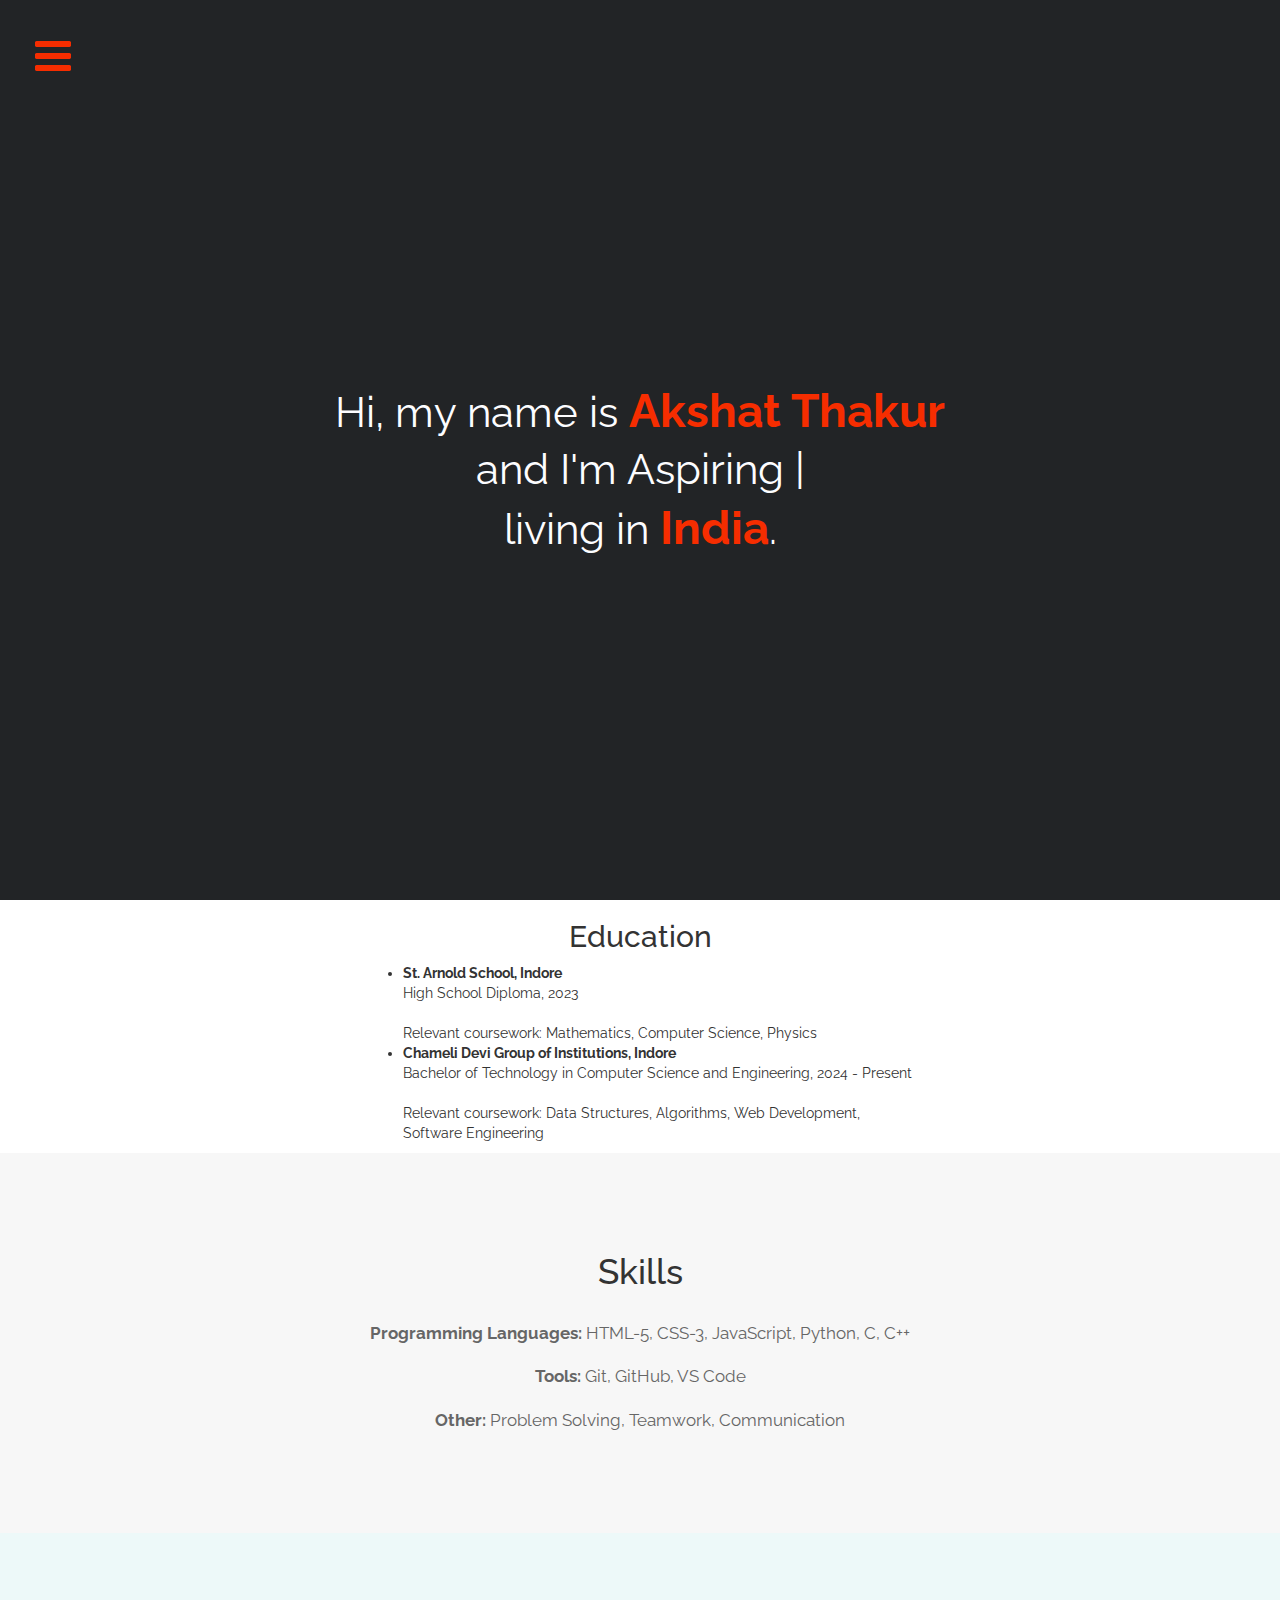
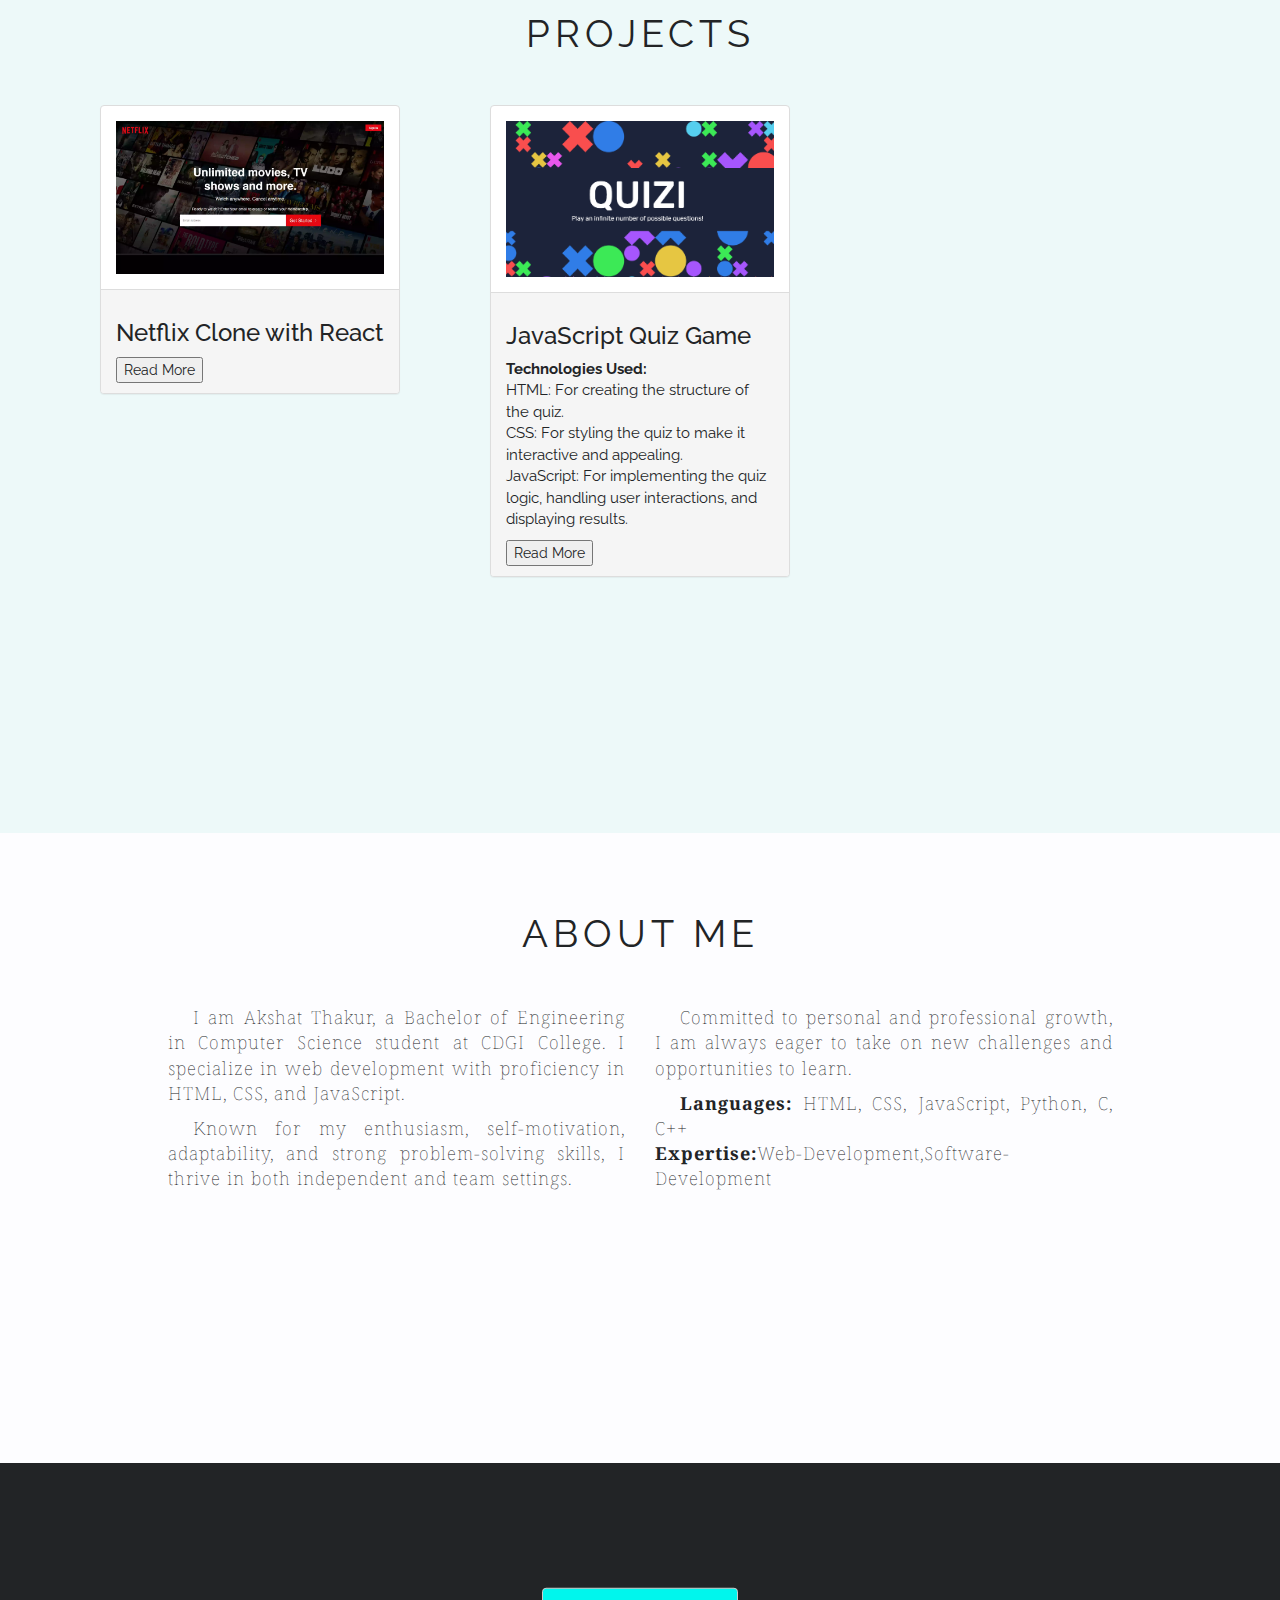
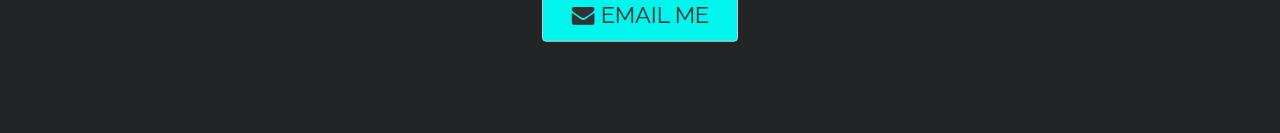
<file: portfolio/index.html>
<!DOCTYPE html>
<html lang="en">

<head>
  <meta charset="UTF-8">
  <title>Akahat's-Portfolio</title>
  <meta charset="utf-8">
  <meta http-equiv="X-UA-Compatible" content="IE=edge">
  <meta name="viewport" content="width=device-width, initial-scale=1">
  <title>Akshat Thakur</title>
  <link rel="stylesheet" href="https://maxcdn.bootstrapcdn.com/font-awesome/4.5.0/css/font-awesome.min.css">
  <link href='https://fonts.googleapis.com/css?family=Raleway:100,200,300,400,500,700' rel='stylesheet' type='text/css'>
  <link href='https://fonts.googleapis.com/css?family=Droid+Serif:100,200,400,700' rel='stylesheet' type='text/css'>
  <link rel='stylesheet' href='https://maxcdn.bootstrapcdn.com/bootstrap/3.3.5/css/bootstrap.min.css'>
  <link rel='stylesheet' href='https://cdnjs.cloudflare.com/ajax/libs/animate.css/3.2.3/animate.min.css'>
  <link rel='stylesheet' href='https://maxcdn.bootstrapcdn.com/font-awesome/4.5.0/css/font-awesome.min.css'>
  <link rel="stylesheet" href="/portfolio/ok.css">

</head>

<body>
  <div class="container-fluid fill light-white-font">
    <div id="menu-button">
      <i class="fa fa-bars fa-3x middle-red-font"></i>
    </div>
    <nav id="sidebar" class="hidden">
      <ul class="nav nav-pills nav-stacked list-group">
        <li class="text-uppercase"><a href="#about">About</a></li>
        <li class="text-uppercase"><a href="#education">Education</a></li>
        <li class="text-uppercase"><a href="#skills">Skills</a></li>
        <li class="text-uppercase"><a href="#projects">Projects</a></li>
        <li class="text-uppercase"><a href="/portfolio/resume.html">Resume</a></li>
        <li class="text-uppercase"><a href="#contact">Contact</a></li>
      </ul>
    </nav>
    <div id="home" class="container-fluid fill dark-gray-background">
      <h1 class="center text-center">
        <p>Hi, my name is <strong class="middle-red-font">Akshat Thakur</strong></p>
        <p>and I'm <span class="element">Aspiring engineer and learner</span></p>
        <p>living in <strong class="middle-red-font">India</strong>.</p>
      </h1>
    </div>
  </div>

  <!-- Education Section -->
  <section id="education">
    <div class="container">
      <div class="row">
        <div class="col-md-6 col-md-offset-3">
          <h2 class="text-center">Education</h2>
          <ul>
            <li>
              <strong>St. Arnold School, Indore</strong><br>
              High School Diploma, 2023<br><br>
              Relevant coursework: Mathematics, Computer Science, Physics
            </li>
            <li>
              <strong>Chameli Devi Group of Institutions, Indore</strong><br>
              Bachelor of Technology in Computer Science and Engineering, 2024 - Present<br><br>
              Relevant coursework: Data Structures, Algorithms, Web Development, Software Engineering
            </li>
          </ul>
        </div>
      </div>
    </div>
  </section>

  <!-- Skills Section -->
<section id="skills">
  <div class="container">
    <div class="row">
      <div id="skills1" class="col-md-12">
        <h2 class="text-center">Skills</h2>
        <ul>
          <li><strong>Programming Languages:</strong> HTML-5, CSS-3, JavaScript, Python, C, C++</li>
          <li><strong>Tools:</strong> Git, GitHub, VS Code</li>
          <li><strong>Other:</strong> Problem Solving, Teamwork, Communication</li>
        </ul>
      </div>
    </div>
  </div>
</section>


  <!-- Projects Section -->
  <div id="projects" class="container-fluid light-white-font">
    <h2 class="text-uppercase dark-gray-font">Projects</h2>
    <div class="container dark-gray-font">
      <div class="row">
        <!-- First Project -->
        <div class="col-md-4">
          <div class="panel panel-default fixed-width center-block">
            <div class="panel-body">
              <img class="img-responsive center-block" src="/images/image copy 3.png" alt="Netflix Clone Image" height="300px" width="500px" />
            </div>
            <div class="panel-footer">
              <h3>Netflix Clone with React</h3>
              <p class="project-details" style="display: none;">
                The best way to get used to a new JavaScript framework is by building
                something familiar. Netflix is one of the most well-known brands in the
                world. You can use your new React skills by building a clone of their site.
                Tackling this project helps you become more familiar with concepts like:
                React elements, React components, JSX, useState, React Router, Event
                handling, Form handling, and Synthetic events. Make the project more
                challenging by deploying your React Netflix clone using Firebase, a
                Backend-as-a-Service tool that helps developers build quality applications.
                Learning to work with tools like Firebase is a bonus when making the React
                app.
              </p>
              <button class="toggle-details">Read More</button>
            </div>
          </div>
        </div>
  
        <!-- Second Project -->
        <div class="col-md-4">
          <div class="panel panel-default fixed-width center-block">
            <div class="panel-body">
              <img class="img-responsive center-block" src="/images/image copy 4.png" alt="JavaScript Quiz Game Image" height="300px" width="500px" />
            </div>
            <div class="panel-footer">
              <h3>JavaScript Quiz Game</h3>
              <p class="project-details" style="display: none;">
                This project demonstrates fundamental concepts such as DOM manipulation, event handling, and array operations in JavaScript.
                You can expand this project by adding more questions to the quizData array or by enhancing the styling and functionality using advanced CSS techniques and JavaScript features like local storage for saving high scores.
                <br>
                <p style="font-size: 15px;"> <strong>Technologies Used:</strong>
                  <br>
                  HTML: For creating the structure of the quiz.
                  <br>
                  CSS: For styling the quiz to make it interactive and appealing.
                  <br>
                  JavaScript: For implementing the quiz logic, handling user interactions, and displaying results.
                </p>
              </p>
              <button class="toggle-details">Read More</button>
            </div>
          </div>
        </div>
      </div>
    </div>
  </div>
  
  <!-- About Me Section -->
  <div id="about" class="container-fluid">
    <h2 class="text-uppercase dark-gray-font">About Me</h2>
    <div class="container">
      <div class="row">
        <div class="col-md-5 col-md-offset-1 col-sm-12">
          <p class="dark-gray-font text-justify">
            I am Akshat Thakur, a Bachelor of Engineering in Computer Science student at CDGI College. I specialize in web development with proficiency in HTML, CSS, and JavaScript. 
          </p>
          <p class="dark-gray-font text-justify">
            Known for my enthusiasm, self-motivation, adaptability, and strong problem-solving skills, I thrive in both independent and team settings.
        </div>
        <div class="col-md-5 col-sm-12">
          <p class="dark-gray-font text-justify">
            Committed to personal and professional growth, I am always eager to take on new challenges and opportunities to learn.
          </p>
          <section class="skills">
            <p class="dark-gray-font text-justify">
              <strong>Languages:</strong> HTML, CSS, JavaScript, Python, C, C++
              <br>
              <strong>Expertise:</strong>Web-Development,Software-Development
            </p>
          </section>          
        </div>
      </div>
    </div>
  </div>

  <!-- Contact Section -->
  <div id="contact" class="footer">
    <div class="container">
      <div class="row">
        <button type="button" name="email-btn" class="btn btn-default middle-blue-background center-block email">
          <a href="mailto:thakurakshat013@gmail.com" class="text-center text-uppercase"><i class="fa fa-envelope"></i>
            Email me</a>
          </button>
      </div>
    </div>
  </div>

  <!-- Including Bootstrap JS (with Popper.js for tooltips and popovers) -->
  <script src="https://code.jquery.com/jquery-3.3.1.slim.min.js"></script>
  <script src="https://cdnjs.cloudflare.com/ajax/libs/popper.js/1.14.7/umd/popper.min.js"></script>
  <script src="https://stackpath.bootstrapcdn.com/bootstrap/4.3.1/js/bootstrap.min.js"></script>

  <script>
    $(document).ready(function() {
      $(".toggle-details").click(function() {
        var details = $(this).siblings(".project-details");
        var isVisible = details.is(":visible");

        // Toggle the visibility of the project details
        details.slideToggle();

        // Change the button text based on the visibility
        $(this).text(isVisible ? "Read More" : "Read Less");
      });
    });
  </script>

  <!-- Include your JavaScript here -->
  <script src="/portfolio/ok.js"></script>
</body>

</html>
</file>
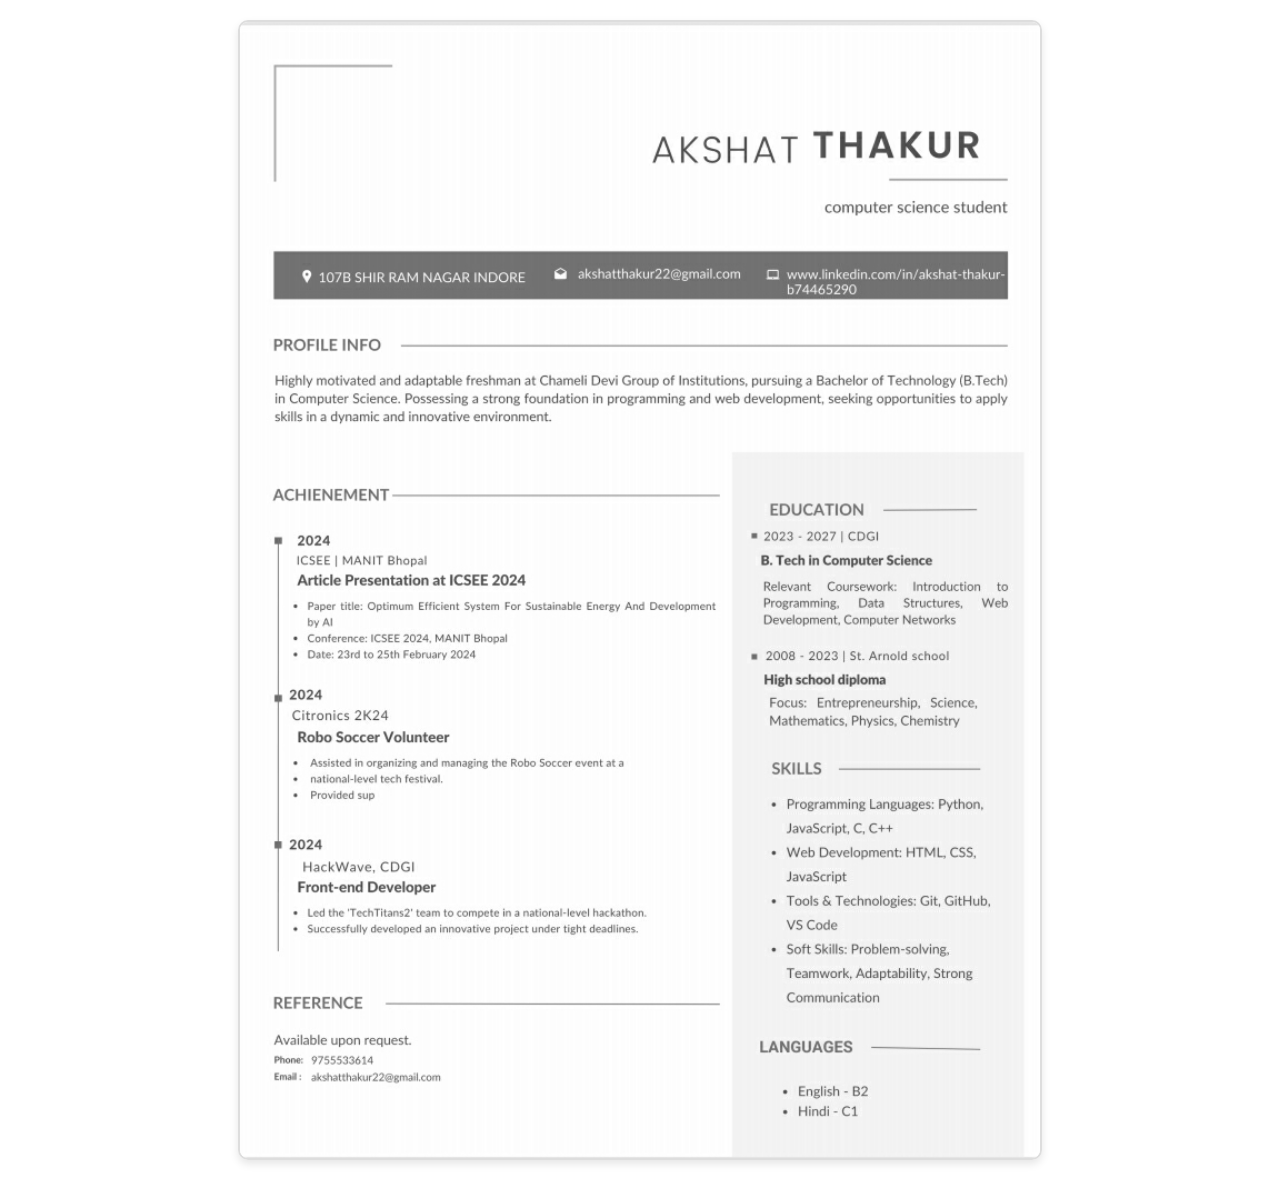
<file: portfolio/resume.html>
<!DOCTYPE html>
<html lang="en">
<head>
    <meta charset="UTF-8">
    <meta name="viewport" content="width=device-width, initial-scale=1.0">
    <title>Resume</title>
    <style>
        /* CSS for the resume image */
        .resume-image {
            width: 100%; /* Adjusts the image to the full width of its container */
            max-width: 800px; /* Sets a maximum width for the image */
            height: auto; /* Maintains the aspect ratio of the image */
            border: 2px solid #ddd; /* Adds a light gray border around the image */
            border-radius: 10px; /* Rounds the corners of the image */
            box-shadow: 0 4px 8px rgba(0, 0, 0, 0.1); /* Adds a subtle shadow for a 3D effect */
            margin: 20px auto; /* Centers the image and adds margin around it */
            display: block; /* Ensures the image is displayed as a block element */
        }

        /* Optional: Add some hover effects */
        .resume-image:hover {
            box-shadow: 0 8px 16px rgba(0, 0, 0, 0.2); /* Increases the shadow on hover */
            transform: scale(1.02); /* Slightly scales up the image on hover */
            transition: transform 0.2s, box-shadow 0.2s; /* Smooth transition for the hover effects */
        }
    </style>
</head>
<body>
    <img src="/images/WhatsApp Image 2024-07-21 at 23.04.42_4dd69e63.jpg" alt="Resume Image" class="resume-image">
</body>
</html>
</file>
<file: portfolio/ok.css>
html,
body {
  font-family: "Raleway", sans-serif;
  height: 100%;
}

a {
  color: inherit;
  text-decoration: none !important;
}

#sidebar {
  animation-duration: 0.2s;
  background-color: rgba(38, 48, 56, 0.95);
  height: 100%;
  left: 0;
  position: fixed;
  top: 0;
  width: 300px;
  z-index: 1;
}
#sidebar ul {
  display: table;
  position: relative;
  top: 6em;
  width: 100%;
}
#sidebar ul li {
  border-style: none;
  display: table;
  font-size: 20px;
  font-weight: 400;
  height: 60px;
  margin-top: 15px;
  margin-bottom: 15px;
  width: 100%;
}
#sidebar ul li:hover {
  background-color: #222426 !important;
  color: #7b6554 !important;
}
#sidebar ul li a {
  background-color: rgba(84, 106, 123, 0);
  color: inherit;
  display: table-cell;
  height: 100%;
  padding-left: 1.2em;
  text-decoration: none;
  transform: translate(-5px, 0);
  transition: 0.6s ease-out;
  vertical-align: middle;
  width: 100%;
}
#sidebar ul li a:hover {
  color: #f62d00 !important;
  transform: translate(5px, 0);
  transition: 0.2s linear;
}

#projects {
  background-color: #edf9f9;
  padding: 80px 0;
}
#projects h2 {
  display: block;
  font-size: 38px;
  font-weight: 400;
  letter-spacing: 5px;
  margin: 0 !important;
  padding-bottom: 50px;
  position: relative;
  text-align: center;
}
#projects h2after {
  bottom: 30px;
  content: "";
  display: block;
  height: 3px;
  left: 50%;
  position: absolute;
  transform: translateX(-50%);
  width: 100px;
}

#about {
  background-color: #fdfdff;
  margin: 0;
  min-height: 70%;
  padding: 80px 0;
}
#about h2 {
  display: block;
  font-size: 38px;
  font-weight: 400;
  letter-spacing: 5px;
  margin: 0 !important;
  padding-bottom: 50px;
  text-align: center;
}
#about h2after {
  bottom: 30px;
  content: "";
  display: block;
  height: 3px;
  left: 50%;
  position: absolute;
  transform: translateX(-50%);
  width: 100px;
}
#about div {
  font-family: "Droid Serif", sans-serif;
  font-size: 18px;
  font-weight: 100;
  letter-spacing: 1px;
  line-height: 1.4em;
  text-indent: 25px;
}

#contact {
  background-color: #222426;
  font-size: 25px;
}
#contact strong {
  color: #f62d00;
}

@media (min-width: 1024px) {
  #menu-button {
    font-size: 14px;
    left: 2.5em;
    position: fixed;
    top: 2.5em;
    z-index: 2;
  }

  #home h1 p {
    font-size: 42px;
    font-weight: 400;
  }
  #home h1 strong {
    font-size: 46px;
  }
}
@media (min-width: 768px) and (max-width: 1023px) {
  #menu-button {
    font-size: 12px;
    left: 2.5em;
    position: fixed;
    top: 2.5em;
    z-index: 2;
  }

  #home h1 p {
    font-size: 38px;
    font-weight: 400;
  }
  #home h1 strong {
    font-size: 42px;
  }
}
@media (min-width: 320px) and (max-width: 767px) {
  #menu-button {
    font-size: 14px; /* Increased font size for better visibility */
    padding: 10px 20px; /* Added padding for better click area */
    background-color: #007BFF; /* Button background color */
    color: white; /* Text color */
    border: none; /* Remove border */
    border-radius: 5px; /* Rounded corners */
    left: 2.5em;
    position: fixed;
    top: 2.5em;
    z-index: 2; 
    cursor: pointer; /* Change cursor to pointer */
    transition: background-color 0.3s, transform 0.3s; /* Smooth transition for hover effects */
}

/* Hover effect for the menu button */
#menu-button:hover {
    background-color: #c7d3e0; /* Darker background on hover */
    transform: scale(1.05);
  }

  #home h1 p {
    font-size: 30px;
    font-weight: 400;
  }
  #home h1 strong {
    font-size: 34px;
  }

  #contact button {
    font-size: 0.7em;
  }
  #contact p {
    font-size: 0.7em;
  }
}
.dark-gray-background {
  background-color: #222426;
}

.dark-gray-font {
  color: #222426 !important;
}

.light-white-font {
  color: #fdfdff;
}

.light-blue-background {
  background-color: #edf9f9;
}

.middle-red-font {
  color: #f62d00 !important;
}

.middle-blue-background {
  background-color: #00f6ed;
}

.dark-blue-font {
  color: #546a7b;
}

.center {
  left: 50%;
  position: relative;
  top: 50%;
  transform: translate(-50%, -50%);
}

.container-fluid {
  min-height: 100%;
  padding: 0;
}

.fill {
  height: 100%;
  min-height: 100%;
}

.footer {
  bottom: 0;
  min-height: 30%;
  position: relative;
}
.footer .container {
  left: 50%;
  padding-top: 1.3em;
  position: absolute;
  top: 50%;
  transform: translate(-50%, -50%);
  width: 100%;
}

.fixed-width {
  max-width: 300px;
  min-width: 300px;
}

.email {
  font-size: 0.9em;
  height: 2.4em;
  width: 8.7em;
}

.typed-cursor {
  -webkit-animation: blink 0.7s infinite;
  -moz-animation: blink 0.7s infinite;
  animation: blink 0.7s infinite;
  opacity: 1;
}

@keyframes blink {
  0% {
    opacity: 1;
  }
  50% {
    opacity: 0;
  }
  100% {
    opacity: 1;
  }
}
@-webkit-keyframes blink {
  0% {
    opacity: 1;
  }
  50% {
    opacity: 0;
  }
  100% {
    opacity: 1;
  }
}
@-moz-keyframes blink {
  0% {
    opacity: 1;
  }
  50% {
    opacity: 0;
  }
  100% {
    opacity: 1;
  }
}

/* Skills Section */
#skills {
  padding: 80px 0;
  background-color: #f7f7f7;
  text-align: center;
}

#skills h2 {
  font-size: 2.5em;
  margin-bottom: 30px;
  color: #333;
}

#skills ul {
  list-style-type: none;
  padding: 0;
}

#skills ul li {
  margin-bottom: 20px;
  font-size: 1.2em;
  color: #666;
}

/* Animation */
@keyframes fadeInUp {
  from {
    opacity: 0;
    transform: translateY(20px);
  }
  to {
    opacity: 1;
    transform: translateY(0);
  }
}

.fadeInUp {
  animation: fadeInUp 0.6s ease-out;
}

/* Responsive Design */
@media (max-width: 1024px) {
  #sidebar {
    display: none;
  }
}

@media (max-width: 768px) {
  #education .container, #skills .container {
    padding: 0 20px;
  }
}

@media (max-width: 480px) {
  #education h2, #skills h2 {
    font-size: 2em;
  }
}
</file>
